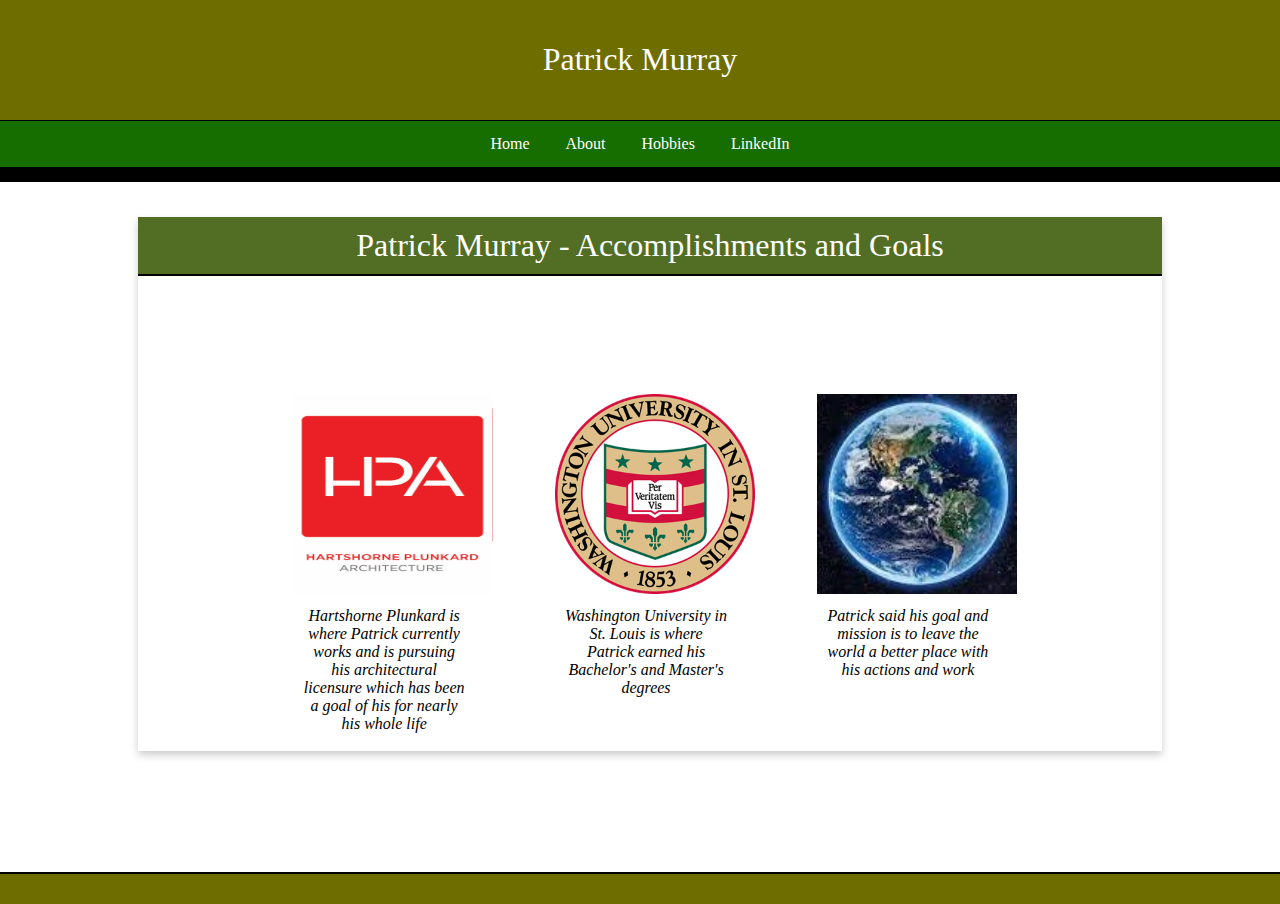
<file: index.html>
<!DOCTYPE html>
<html lang="en">
	<head>
		<title>CSD 340 - Biosite</title>
		<link rel="stylesheet" href="biosite.css">
	</head>
	
	<body>
		<div class="content">
			<header>
				<h1>Patrick Murray</h1>
			</header>
			
			<div id="navbar">
				<a href="index.html">Home</a>
				<a href="about.html">About</a>
				<a href="hobbies.html">Hobbies</a>
				<a href="https://www.linkedin.com/in/patrick-murray-0322/" target="blank_">LinkedIn</a>
			</div>
			
			<div id="container">
				<div class="card">
					<div class="card-title">
						Patrick Murray - Accomplishments and Goals
					</div>
					<div class="card-content">
						
						<div class="gallery">
							<div class="grid-item">
								<figure>
									<img class="index-img" src="imgs/work.jpg" alt="">
									<figcaption>Hartshorne Plunkard is where Patrick currently works and is pursuing his architectural licensure which has been a goal of his for nearly his whole life</figcaption>
								</figure>
							</div>
							<div class="grid-item">
								<figure>
									<img class="index-img" src="imgs/washu.png" alt="">
									<figcaption>Washington University in St. Louis is where Patrick earned his Bachelor's and Master's degrees</figcaption>
								</figure>
							</div>
							<div class="grid-item">
								<figure>
									<img class="index-img" src="imgs/world.jpg" alt="">
									<figcaption>Patrick said his goal and mission is to leave the world a better place with his actions and work</figcaption>
								</figure>
							</div>
						</div>
						
					</div>
				</div>
			</div>
		</div>
			
		<footer class="footer" style="margin-top: 111px">
			
		</footer>
		
	</body>
</html>
</file>
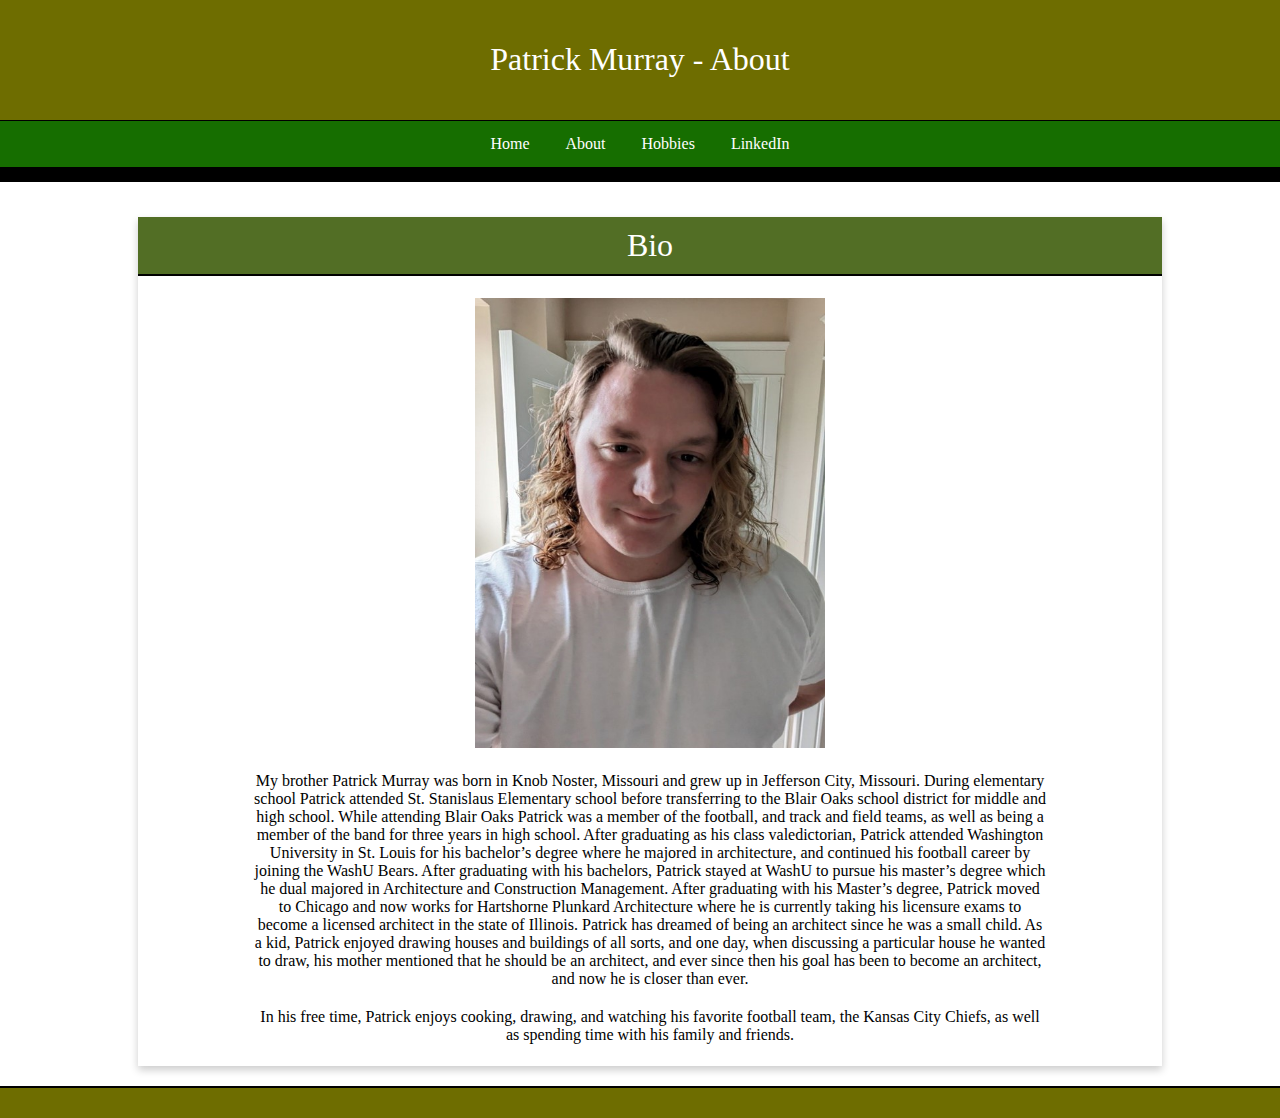
<file: about.html>
<!DOCTYPE html>
<html lang="en">
	<head>
		<title>CSD 340 - Biosite</title>
		<link rel="stylesheet" href="biosite.css">
	</head>
	
	<body>
		<div class="content">
			<header>
				<h1>Patrick Murray - About</h1>
			</header>
			
			<div id="navbar">
				<a href="index.html">Home</a>
				<a href="about.html">About</a>
				<a href="hobbies.html">Hobbies</a>
				<a href="https://www.linkedin.com/in/patrick-murray-0322/" target="blank_">LinkedIn</a>
			</div>
			
			<div id="container">
				<div class="card">
					<div class="card-title">
						Bio
					</div>
					<div class="card-content">
						<img class="bio-pic" src="imgs/patrick.jpg" alt="">
						
						<div class="bio">
							<p class="bio-text">
								My brother Patrick Murray was born in Knob Noster, Missouri and grew up in Jefferson City, Missouri. During elementary school Patrick attended St. Stanislaus Elementary school before transferring to the Blair Oaks school district for middle and high school. While attending Blair Oaks Patrick was a member of the football, and track and field teams, as well as being a member of the band for three years in high school. After graduating as his class valedictorian, Patrick attended Washington University in St. Louis for his bachelor’s degree where he majored in architecture, and continued his football career by joining the WashU Bears. After graduating with his bachelors, Patrick stayed at WashU to pursue his master’s degree which he dual majored in Architecture and Construction Management. After graduating with his Master’s degree, Patrick moved to Chicago and now works for Hartshorne Plunkard Architecture where he is currently taking his licensure exams to become a licensed architect in the state of Illinois. Patrick has dreamed of being an architect since he was a small child. As a kid, Patrick enjoyed drawing houses and buildings of all sorts, and one day, when discussing a particular house he wanted to draw, his mother mentioned that he should be an architect, and ever since then his goal has been to become an architect, and now he is closer than ever.
							</p>
							<p class="bio-text">
								In his free time, Patrick enjoys cooking, drawing, and watching his favorite football team, the Kansas City Chiefs, as well as spending time with his family and friends. 
							</p> 
						</div>
					</div>
				</div>
			</div>
		</div>
			
		<footer>
			
		</footer>
		
	</body>
</html>
</file>
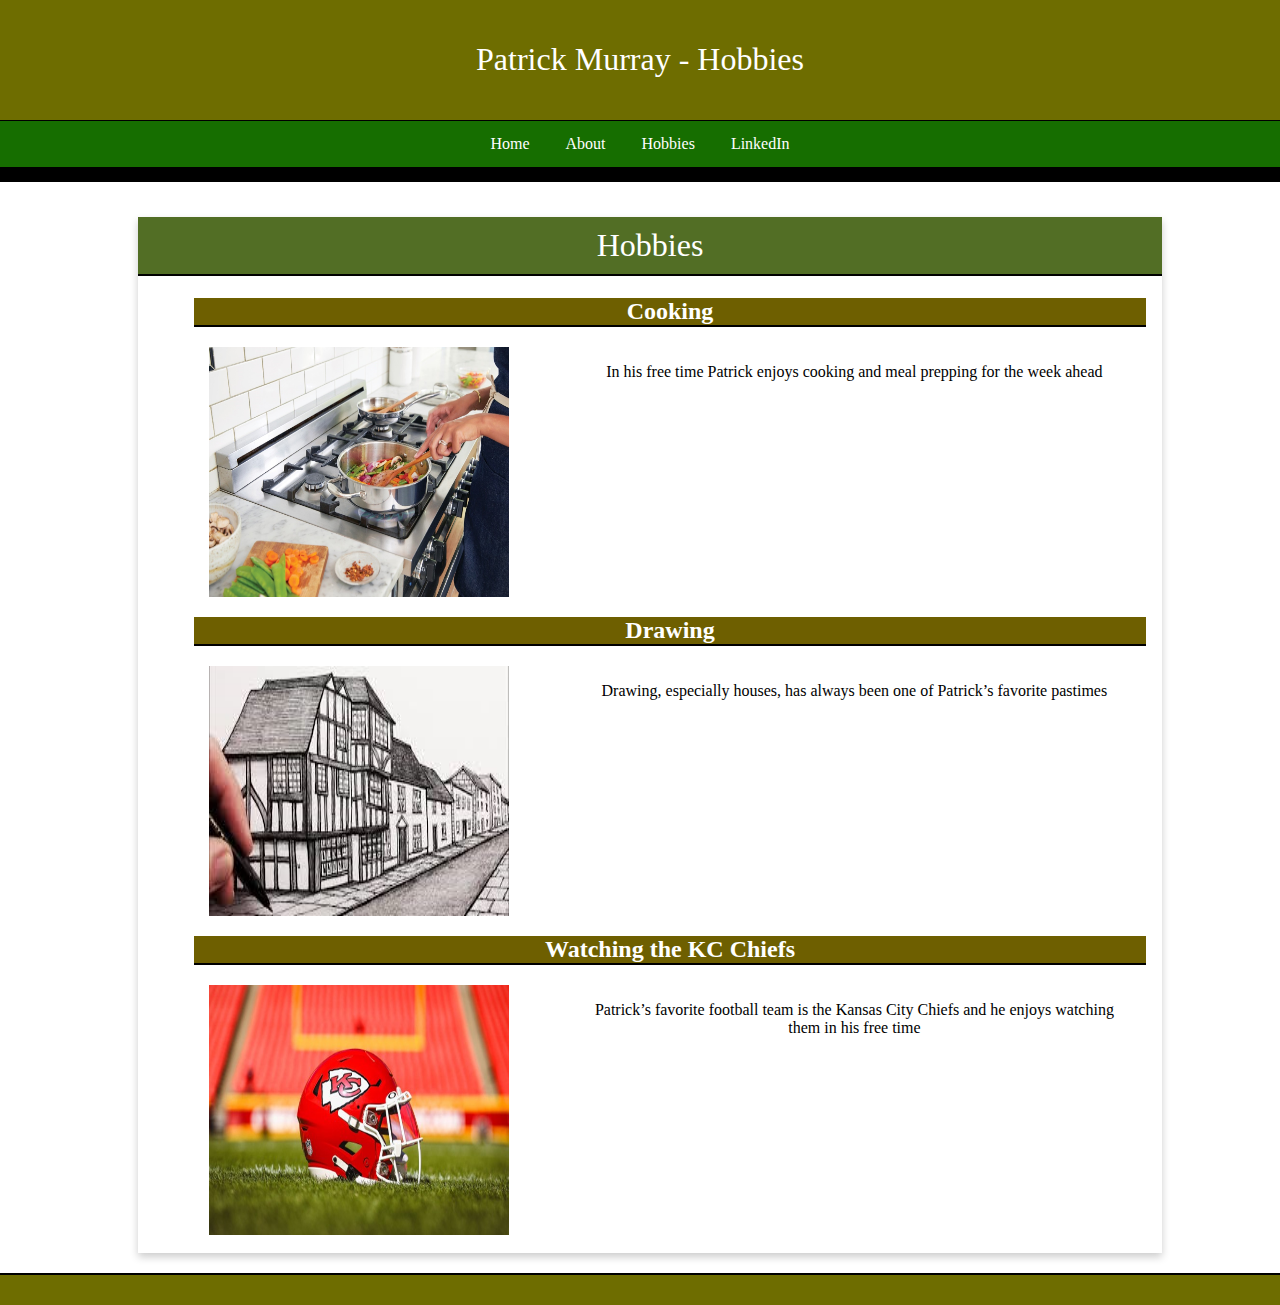
<file: hobbies.html>
<!DOCTYPE html>
<html lang="en">
	<head>
		<title>CSD 340 - Biosite</title>
		<link rel="stylesheet" href="biosite.css">
	</head>
	
	<body>
		<div class="content">
			<header>
				<h1>Patrick Murray - Hobbies</h1>
			</header>
			
			<div id="navbar">
				<a href="index.html">Home</a>
				<a href="about.html">About</a>
				<a href="hobbies.html">Hobbies</a>
				<a href="https://www.linkedin.com/in/patrick-murray-0322/" target="blank_">LinkedIn</a>
			</div>
			
			<div id="container">
				<div class="card">
					<div class="card-title">
						Hobbies
					</div>
					<div class="card-content">
						<ul>
							<li>
								<h2>Cooking</h2>
								<div class="hobby-div">
									<img class="hobby-img grid-item" src="imgs/cooking.jpg" alt="">
									<p class="hobby-text grid-item">In his free time Patrick enjoys cooking and meal prepping for the week ahead</p>
								</div>
								
							</li>
							
							<li>
								<h2>Drawing</h2>
								<div class="hobby-div">
									<img class="hobby-img grid-item" src="imgs/drawing.jpg" alt="">
									<p class="hobby-text grid-item">Drawing, especially houses, has always been one of Patrick’s favorite pastimes</p>
								</div>
							</li>
							
							<li>
								<h2>Watching the KC Chiefs</h2>
								<div class="hobby-div">
									<img class="hobby-img grid-item" src="imgs/chiefs.jpg" alt="">
									<p class="hobby-text grid-item">Patrick’s favorite football team is the Kansas City Chiefs and he enjoys watching them in his free time</p>
								</div>
							</li>
							
						</ul>
					</div>
				</div>
			</div>
		</div>
		<footer>
			
		</footer>
		
	</body>
</html>
</file>
<file: biosite.css>
.card-content{
	padding: 2px 16px;
}

.card-content p{
	word-break: normal;
	text-align: center;
}

body{
	margin: 0;
	display: flex;
	flex-direction: column;
}

.card-title{
	text-align: center;
	font-size: 2em;
	background-color: #526E25;
	color: white;
	font-weight: 400;
	border-bottom: 2px solid black;
	padding: 10px;
}

#navbar{
	overflow: hidden;
	background-color: #166E00;
	border-bottom: 15px solid black;
	text-align: center;
}

#navbar a{
	display: inline-block;
	color: white;
	text-align: center;
	padding: 14px 16px;
	text-decoration: none;
}

#navbar a:hover{
	background-color: #6E5F00;
	color: white;
}

#container{
	margin-top: 2%;
	margin-left: auto;
	margin-right: auto;
	width: 100%;
	padding: 10px;
	text-align: center;
}

.card{
	box-shadow: 0 4px 8px 0 rgba(0, 0, 0, 0.2);
	transition: 0.3s;
	width: 80%;
	margin: auto;
}

.card:hover{
	box-shadow: 0 8px 16px 0 rgba(0, 0, 0, 0.2);
}

header{
	color: white;
	background-color: #6E6D00;
	padding: 20px;
	text-align: center;
	border-bottom: 1px solid black;
}

h1{
	font-weight: 400;
}

footer{
	background-color: #6E6D00;
	flex-shrink: 0;
	width: 100%;
	margin-top: 10px;
	border-top: 2px solid black;
	height: 30px;
}

.content{
	flex: 1 0 auto;
}

html{
	overflow-x: hidden;
}

.hobby-img{
	width: 300px;
	height: 250px;
}

.hobby-div{
	display: grid;
	grid-template-columns: 40% 60%;
	margin: 15px;
}

.hobby-text{
	text-align: left;
}

.bio-pic{
	margin-top: 2%;
	width: 350px;
	height: 450px;
}

.bio-text{
	width: 80%;
	text-align: center;
	margin: auto;
	margin-top: 2%;
	margin-bottom: 2%;
}

.card-content li{
	margin: auto;
	width: 100%;
}

.card-content li p{
	display: inline-block;
}

.card-content ul{
	list-style-type: none;
	text-align: center;
}

.gallery{
	width: 80%;
	margin: auto;
	margin-top: 10%;
	display: grid;
	grid-template-columns: 33% 33% 33%;
}

figcaption{
	width: 90%;
	margin: auto;
	margin-top: 5%;
	font-style: italic;
	font-size: 0.75 rem;
}

.index-img{
	width: 200px;
	height: 200px;
}

h2{
	color: white;
	background-color: #6E5F00;
	border-bottom: 2px solid black;
}
</file>
